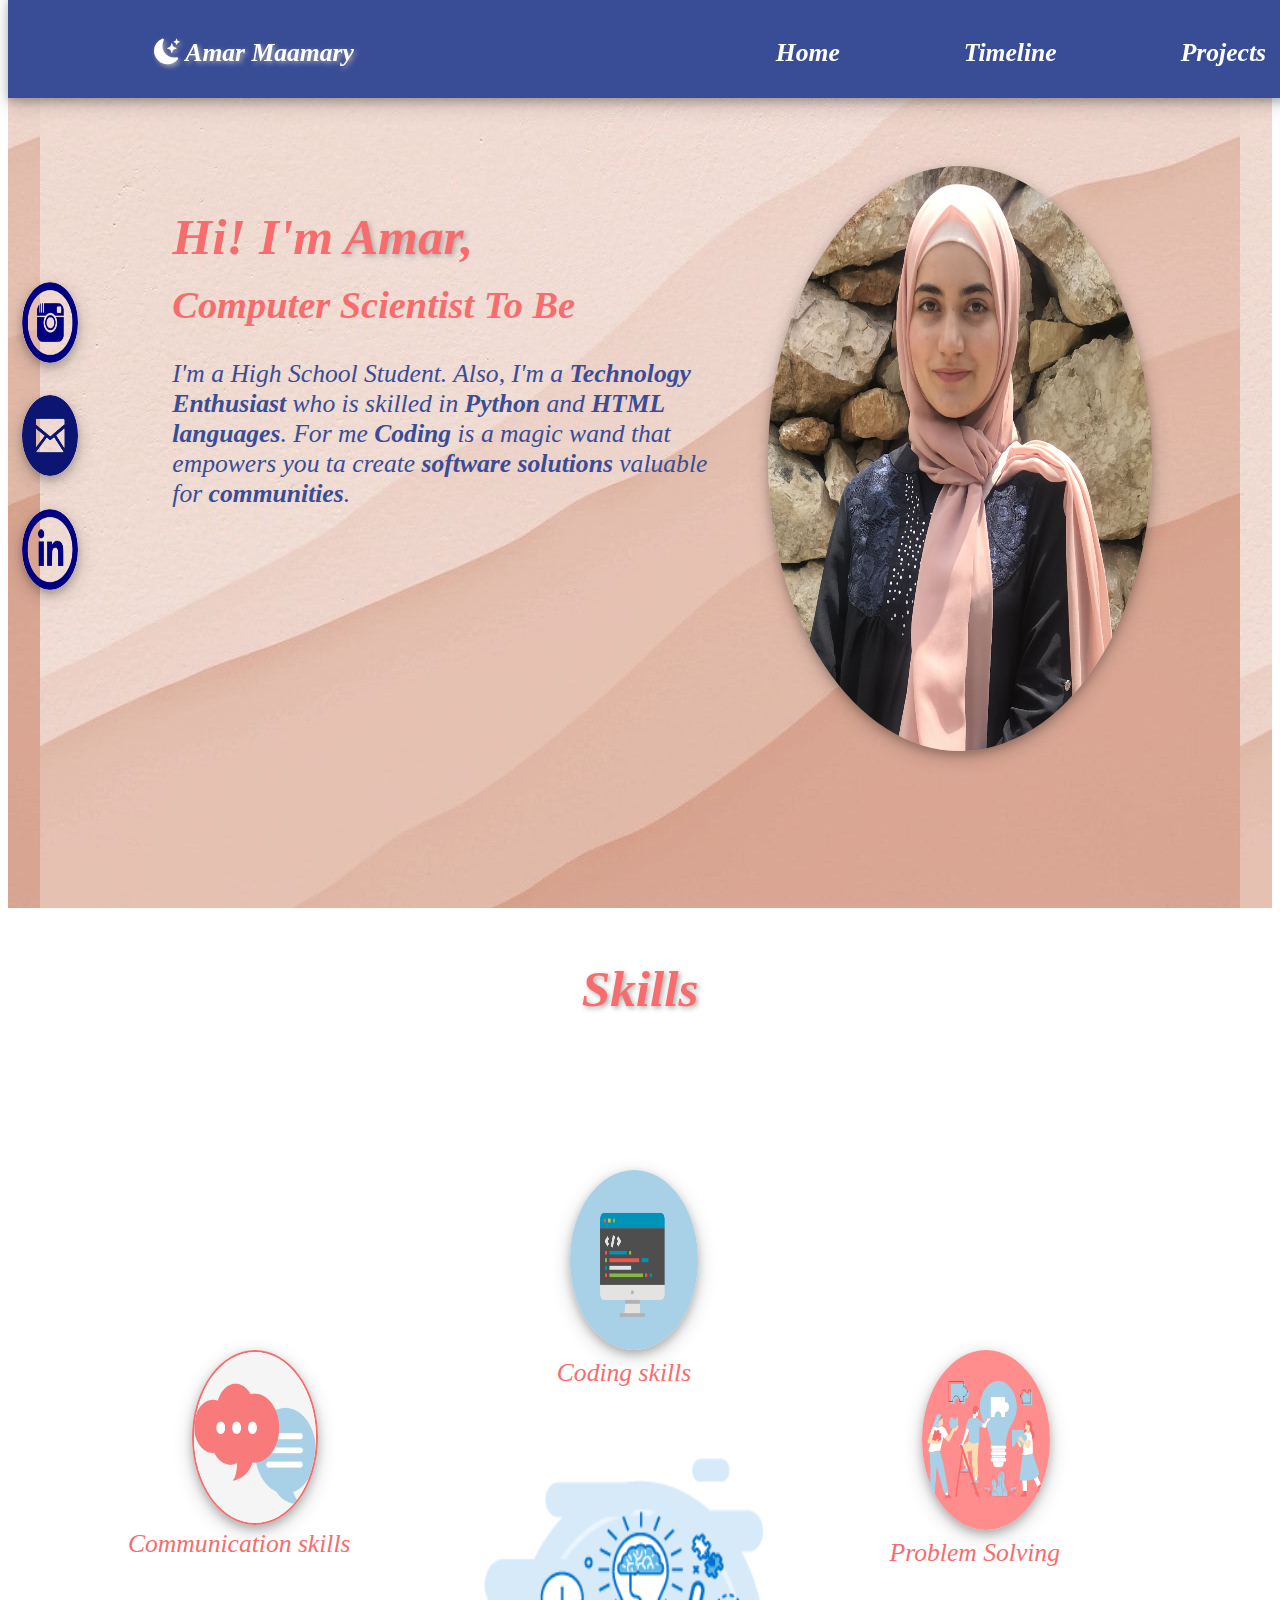
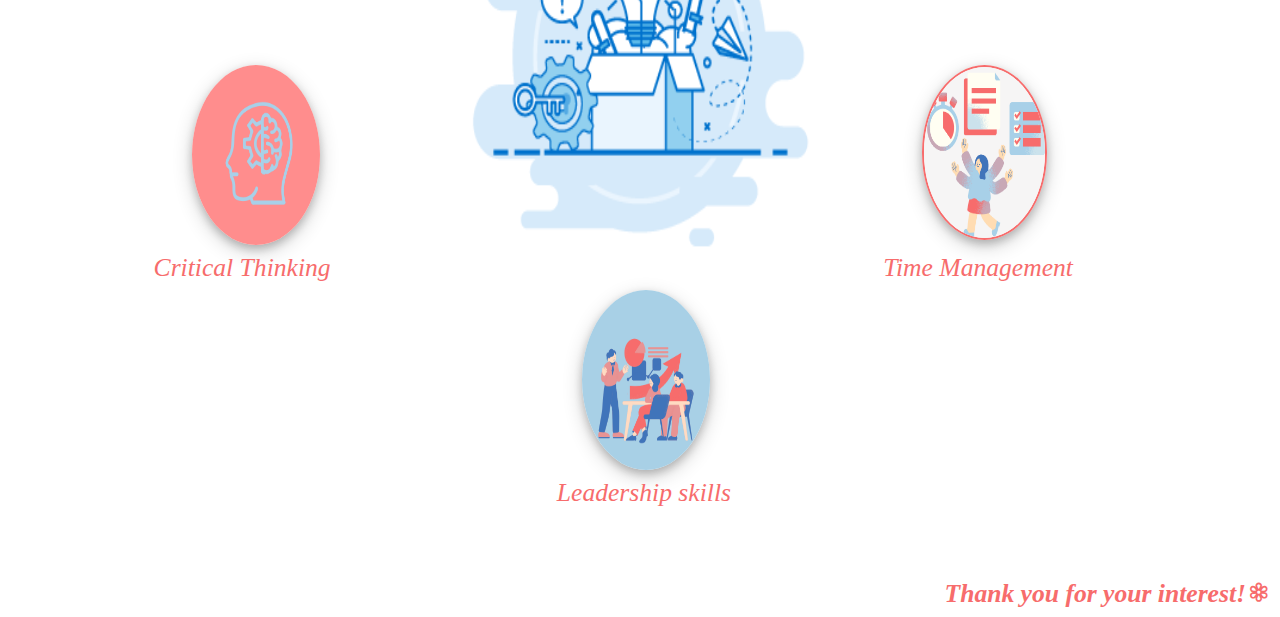
<file: index.html>
<!DOCTYPE html>
<html>

<head>
  <meta charset="utf-8">
  <meta name="viewport" content="width=device-width">
  <title>Home</title>
  <link rel="stylesheet" href="https://cdn.jsdelivr.net/npm/bootstrap-icons@1.10.4/font/bootstrap-icons.css">
  <link href="style.css" rel="stylesheet" type="text/css" />
</head>

<body>
  <!-- Downloading the preloader -->
  <section>
    <div id="preloader"></div>
  </section>

  <!-- Adding a navigation bar -->
  <nav>
    <p class="name"><i class="bi bi-moon-stars-fill"></i> Amar Maamary</p>
    <a class="navsection" href="index.html">Home</a>
    <a class="navsection" href="timeline.html">Timeline</a>
    <a class="navsection" href="projects.html">Projects</a>
  </nav> 
  
  <!-- Introduction Section -->
  <section>
    <!-- Adding a picture of me + bio + contacts -->
    <header>
      <!-- My picture -->   
      <picture>
        <img  class="mypicture" src="amar.jpeg" alt="a picture of me">
      </picture>
      <!-- Bio -->
      <div class="bio">
        <h1>Hi! I'm <span class="first_name">Amar</span>, </h1>
        <h2>Computer Scientist To Be</h2>
        <p>I'm a High School Student. Also, I'm a <b>Technology Enthusiast</b> who is skilled in <b>Python </b>and<b> HTML languages</b>. For me <b>Coding</b> is a magic wand that empowers you ta create <b>software solutions</b> valuable for <b>communities</b>.</p>
      </div>
      <!-- Contacts -->
      <picture class="contacts">
        <a href="https://instagram.com/amar_maamary" target="_blank">
          <img class="contact_icon" src="instagram.png"> </a>
        <a href="mailto:kamar.maamary@gmail.com" target="_blank">
          <img  class="contact_icon"  src="email.png"> </a>
        <a href="https://www.linkedin.com/in/kamar-m" target="_blank">
          <img class="contact_icon" src="linkedin.png"> </a>
      </picture>
    </header>
  </section>

  <!-- Skills section -->
  <section class="skills">
    <!-- Adding a title and a logo -->
    <h3>Skills</h3>
    <img class="skills_logo" src="skillslogo.png" alt="skills logo">
      <!-- Coding -->
      <img class="coding_logo"  src="coding.png">
      <p class="coding">Coding skills</p>
      <!--Communication -->
      <img class="communication_logo" src="communication.png">
      <p class="Communication">Communication skills</p>
      <!-- Problem Solving -->
      <img class="problem_solving_logo" src="problem_solving.png">
      <p class="problem_solving">Problem Solving</p>
      <!-- Leadership -->
      <img class="leadership_logo" src="leadership.png">
      <p class="leadership">Leadership skills</p>
      <!-- Time Management -->
      <img class="time_management_logo" src="time_management.png">
      <p class="time_management">Time Management</p>
      <!-- Critical Thinking -->
      <img class="critical_thinking_logo" src="critical_thinking.png">
      <p class="critical_thinking">Critical Thinking</p>
  </section>

  <!-- Footer -->
  <footer>Thank you for your interest!<i class="bi bi-flower3"></i></footer>

  <script src="script.js"></script>
</body>

</html>
</file>
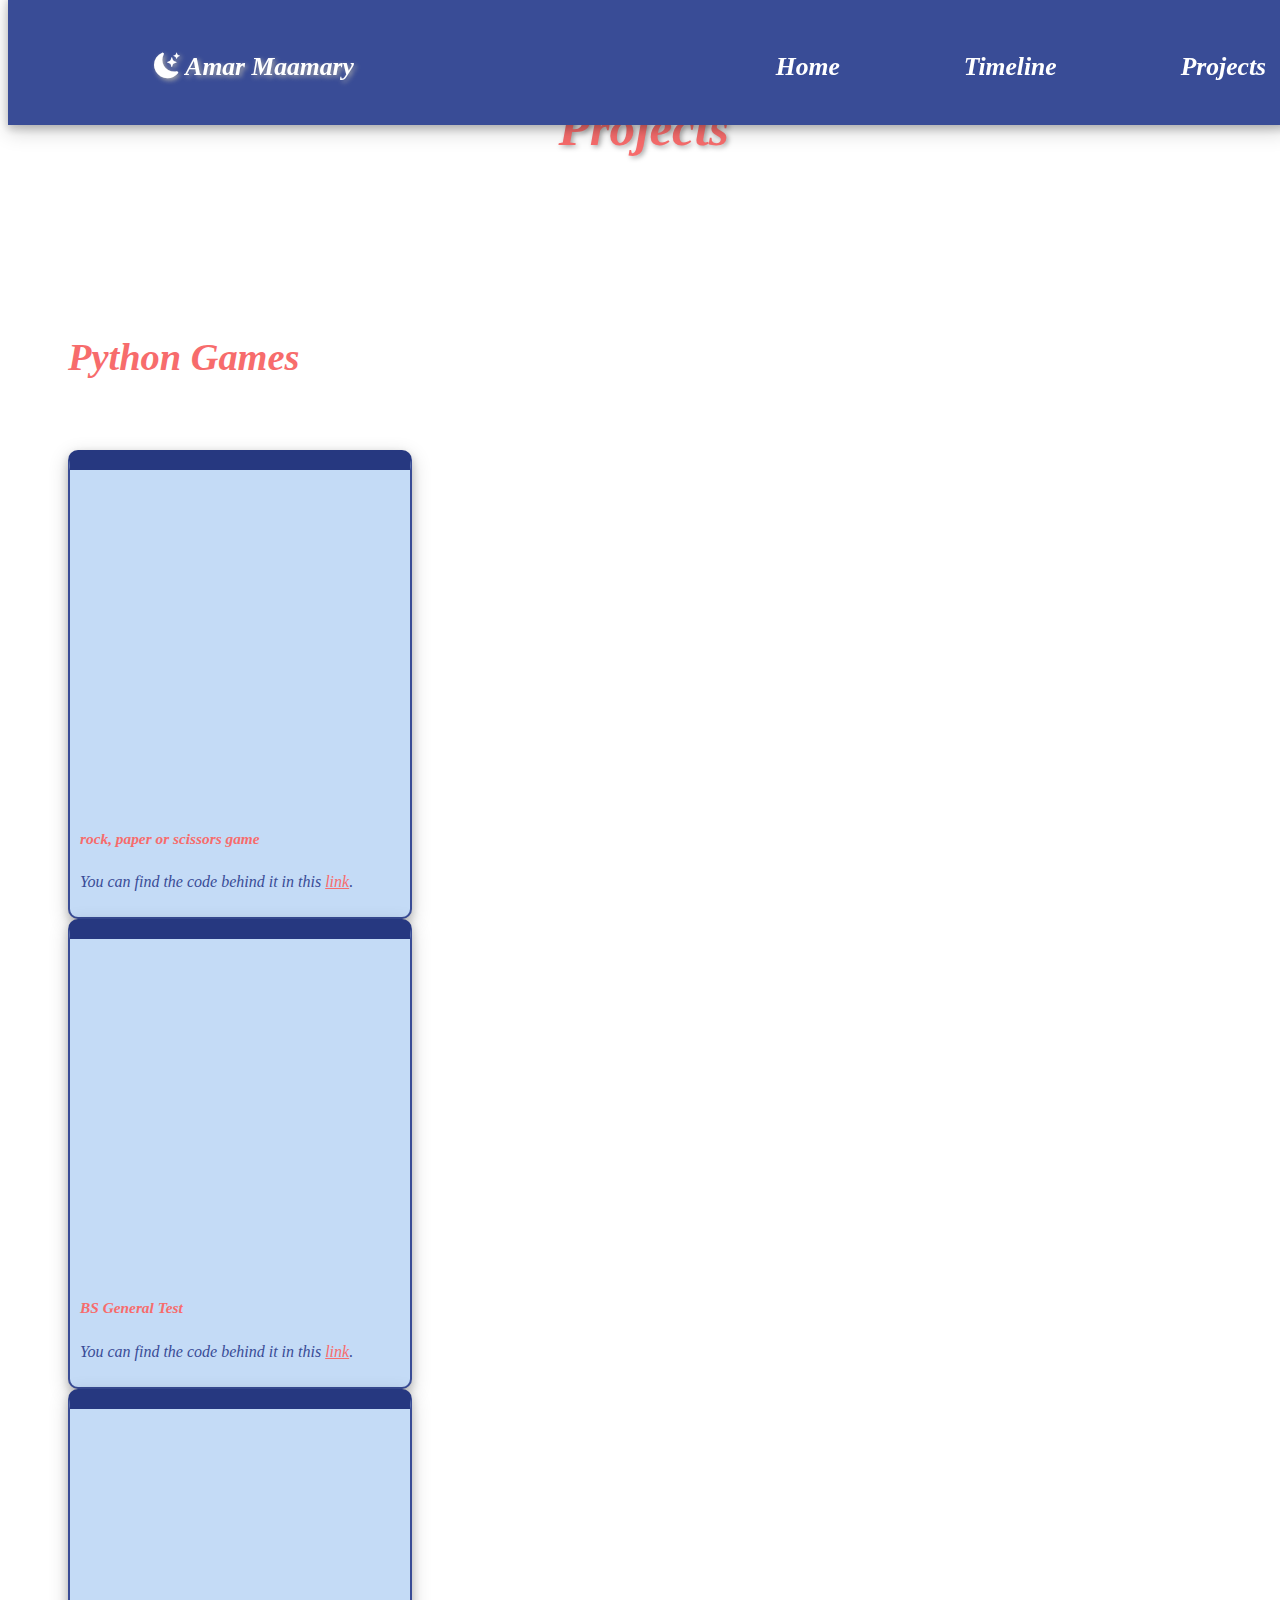
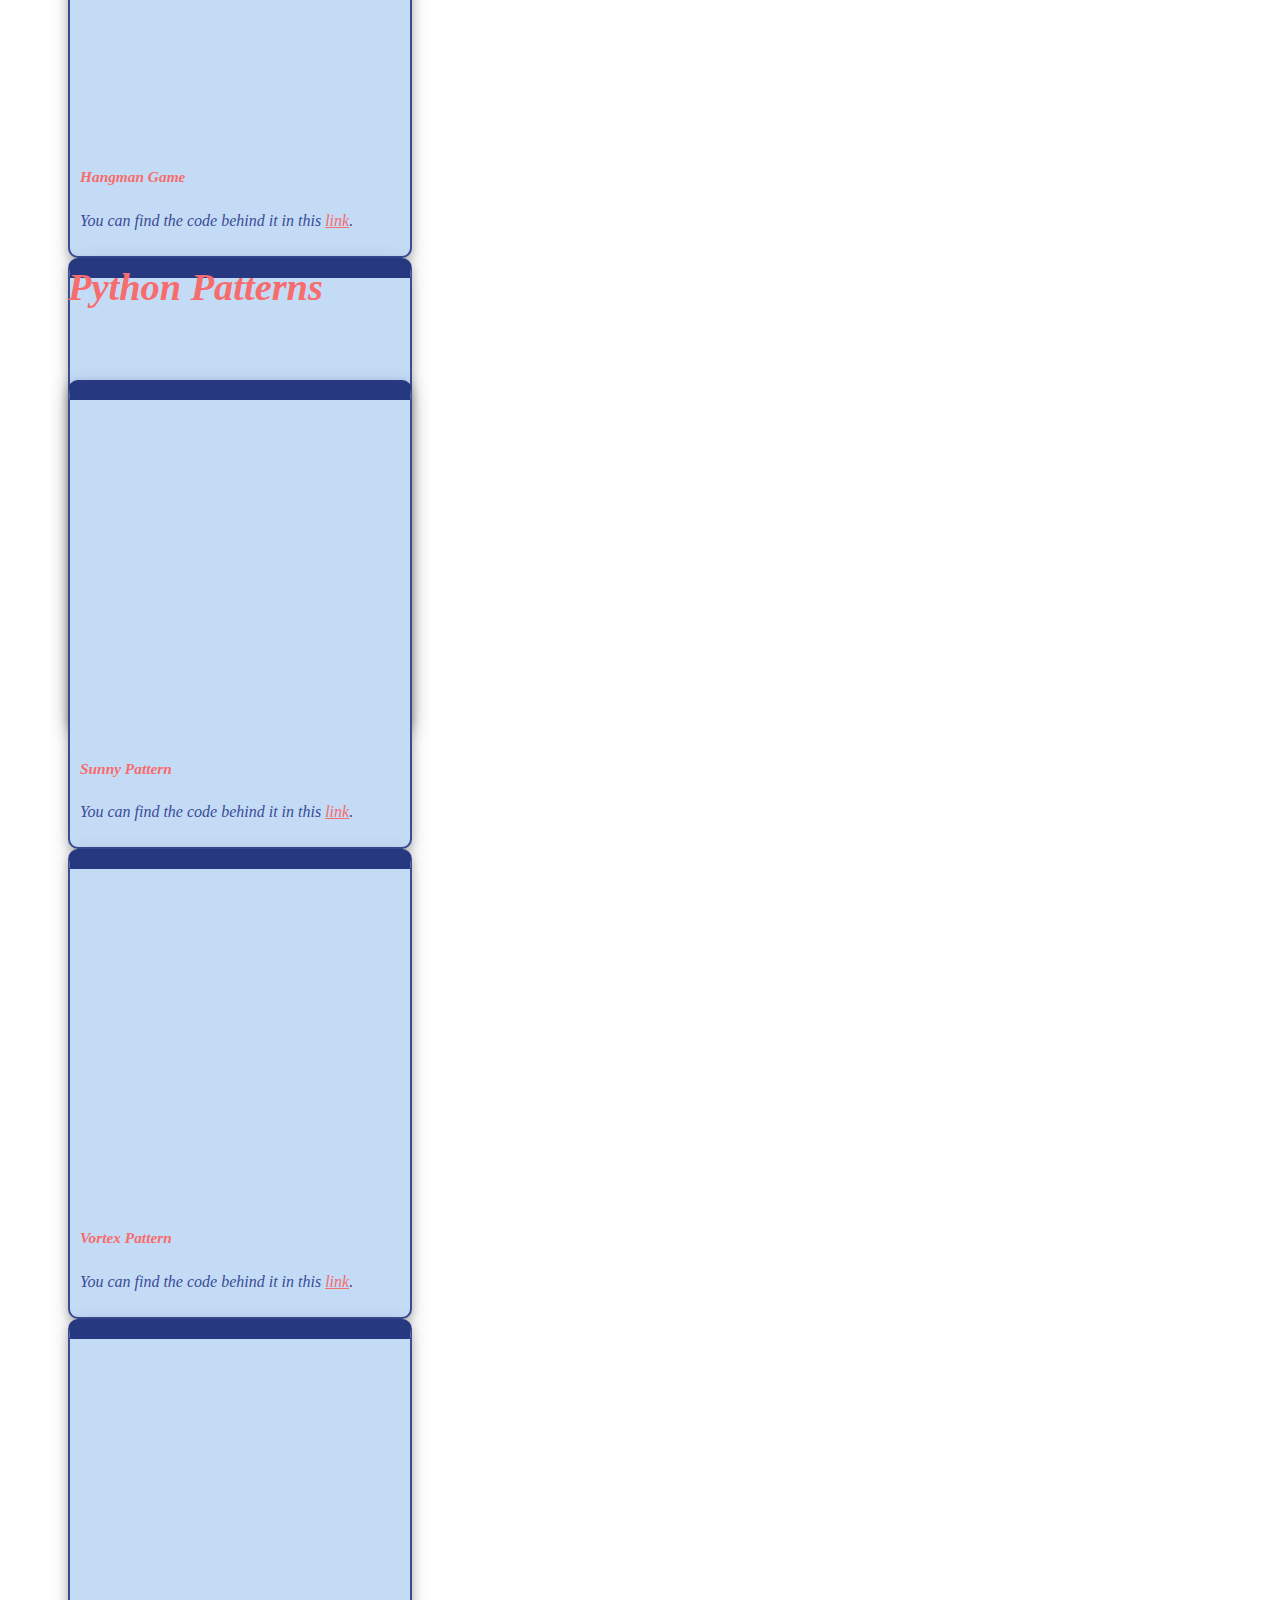
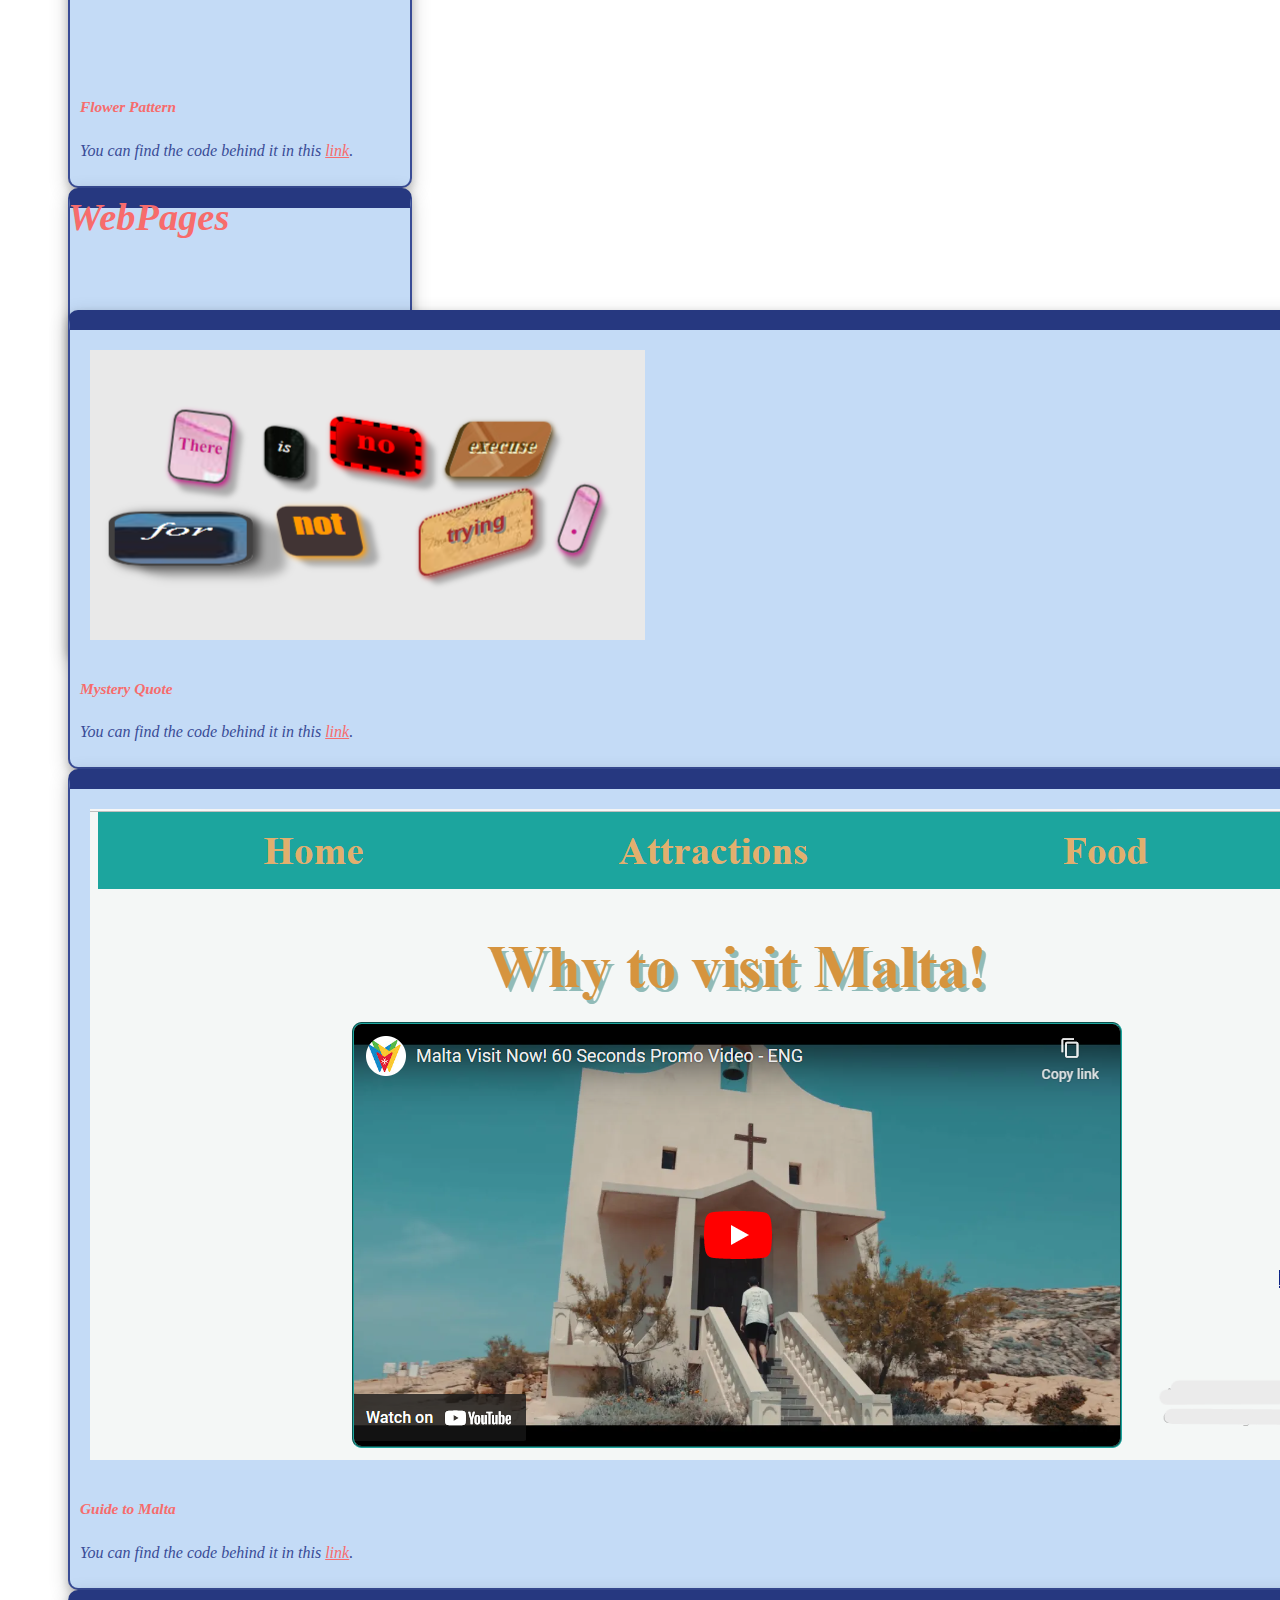
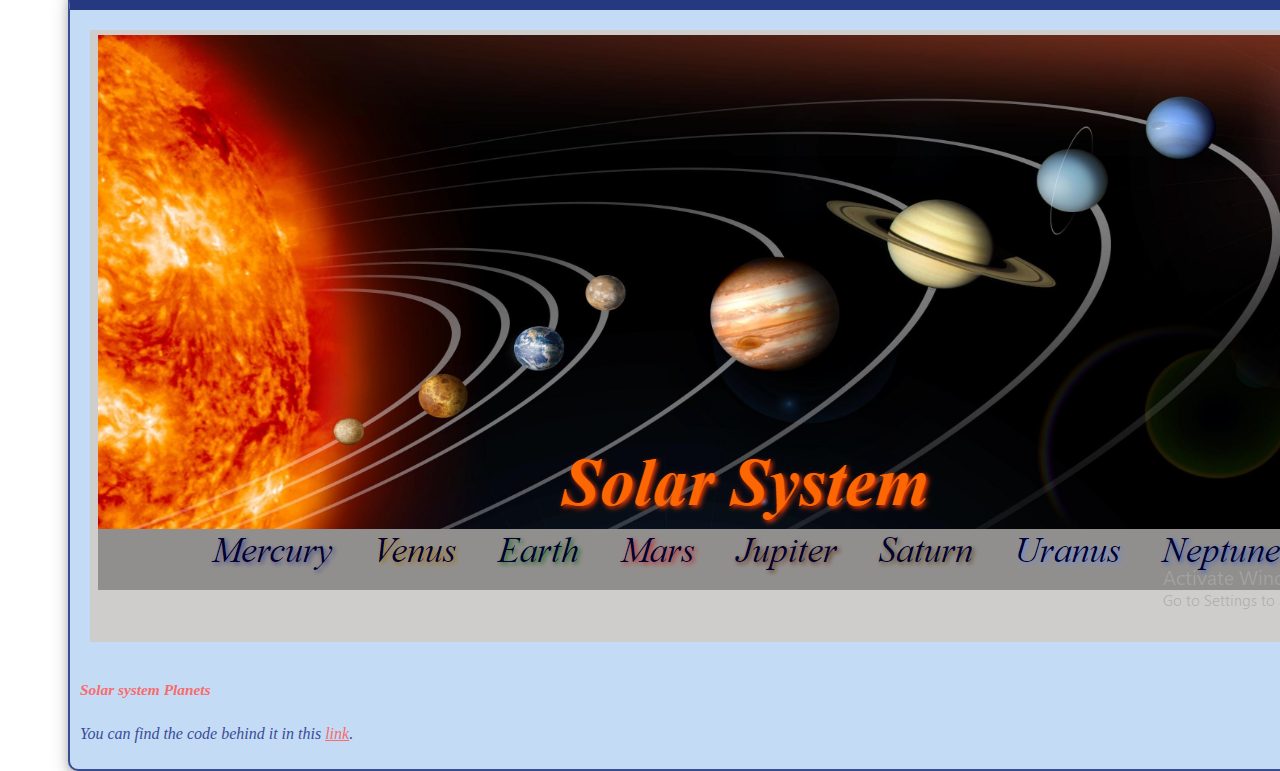
<file: projects.html>
<!DOCTYPE html>
<html>

<head>
  <meta charset="utf-8">
  <meta name="viewport" content="width=device-width">
  <title>Projects</title>
  <link href="https://cdn.jsdelivr.net/npm/bootstrap@5.0.2/dist/css/bootstrap.min.css" rel="stylesheet" integrity="sha384-EVSTQN3/azprG1Anm3QDgpJLIm9Nao0Yz1ztcQTwFspd3yD65VohhpuuCOmLASjC" crossorigin="anonymous">
  <link rel="stylesheet" href="https://cdn.jsdelivr.net/npm/bootstrap-icons@1.10.4/font/bootstrap-icons.css">
  <link href="style.css" rel="stylesheet" type="text/css" />
</head>

<body>
  <!-- Downloading the preloader -->
  <div id="preloader"></div>

  <!-- Adding a navigation bar -->
  <nav style="height: 13vh;">
    <p class="name"><i class="bi bi-moon-stars-fill"></i> Amar Maamary</p>
    <a class="navsection" href="index.html">Home</a>
    <a class="navsection" href="timeline.html">Timeline</a>
    <a class="navsection" href="projects.html">Projects</a>
  </nav> 

  <!-- Projects Section -->
  <section class="projects">
    <!-- Adding a title -->
    <h3 class="title">Projects</h3>

    <!-- Python Games -->
    <article class="python_games">
      <h4 class="project_type">Python Games</h4>
      <!-- Customizing the rows of projects -->
      <div class="row row-cols-1 row-cols-md-2 g-4">
        <!-- rock, paper or scissors game -->
        <div class="col">
          <div class="card h-100">
            <iframe src="https://trinket.io/embed/python/bd80795ed7?start=result" class="card-img-top" width="100%" height="300"  frameborder="0" marginwidth="0" marginheight="0" allowfullscreen></iframe>
            <div class="card-body">
              <h5 class="card-title">rock, paper or scissors game</h5>
              <p class="card-text">You can find the code behind it in this <a class="link" href="https://trinket.io/python/bd80795ed7?showInstructions=true" target="_blank">link</a>.</p>
            </div>
          </div>
        </div>
        <!-- BS General Test -->
        <div class="col">
          <div class="card h-100">
            <iframe src="https://trinket.io/embed/python/d4a21b4dbe?start=result" class="card-img-top" width="100%" height="300" frameborder="0" marginwidth="0" marginheight="0" allowfullscreen></iframe>
            <div class="card-body">
              <h5 class="card-title">BS General Test</h5>
              <p class="card-text">You can find the code behind it in this <a class="link" href="https://trinket.io/python/d4a21b4dbe?showInstructions=true" target="_blank">link</a>.</p>
            </div>
          </div>
        </div>
        <!-- Hangman Game -->
        <div class="col">
          <div class="card h-100">
            <iframe src="https://trinket.io/embed/python/d292a33172?start=result" class="card-img-top" width="100%" height="300"  frameborder="0" marginwidth="0" marginheight="0" allowfullscreen></iframe>
            <div class="card-body">
              <h5 class="card-title">Hangman Game</h5>
              <p class="card-text">You can find the code behind it in this <a class="link"href="https://trinket.io/python/d292a33172?showInstructions=true" target="_blank">link</a>.</p>
            </div>
          </div>
        </div>
        <!-- Turtle Race -->
        <div class="col">
          <div class="card h-100">
            <iframe src="https://trinket.io/embed/python/cadaaa1060?start=result" class="card-img-top" width="100%" height="300"  frameborder="0" marginwidth="0" marginheight="0" allowfullscreen></iframe>
            <div class="card-body">
              <h5 class="card-title">Turtle Race</h5>
              <p class="card-text">You can find the code behind it in this <a class="link"href="https://trinket.io/python/cadaaa1060?showInstructions=true" target="_blank">link</a>.</p>
            </div>
          </div>
        </div>
      </div>
    </article>
    <!-- Python Patterns -->
    <article class="python_patterns">
      <h4 class="project_type">Python Patterns</h4>
      <!-- Customizing the rows of projects -->
      <div class="row row-cols-1 row-cols-md-2 g-4">
          <!-- Pattern 1 -->
          <div class="col">
            <div class="card h-100">
              <iframe src="https://trinket.io/embed/python/9f3e8b81a4?start=result" class="card-img-top" width="100%" height="300"  frameborder="0" marginwidth="0" marginheight="0" allowfullscreen></iframe>
              <div class="card-body">
                <h5 class="card-title">Sunny Pattern</h5>
                <p class="card-text">You can find the code behind it in this <a class="link" href="https://trinket.io/python/9f3e8b81a4?showInstructions=true" target="_blank">link</a>.</p>
              </div>
            </div>
          </div>
          <!-- Pattern 2 -->
          <div class="col">
            <div class="card h-100">
              <iframe src="https://trinket.io/embed/python/e455a3f3d1?start=result" class="card-img-top" width="100%" height="300"  frameborder="0" marginwidth="0" marginheight="0" allowfullscreen></iframe>
              <div class="card-body">
                <h5 class="card-title">Vortex Pattern</h5>
                <p class="card-text">You can find the code behind it in this <a class="link" href="https://trinket.io/python/9f3e8b81a4?showInstructions=true" target="_blank">link</a>.</p>
              </div>
            </div>
          </div>
          <!-- Pattern 3 -->
          <div class="col">
            <div class="card h-100">
              <iframe src="https://trinket.io/embed/python/2796bbec96?start=result" class="card-img-top" width="100%" height="300"  frameborder="0" marginwidth="0" marginheight="0" allowfullscreen></iframe>
              <div class="card-body">
                <h5 class="card-title">Flower Pattern</h5>
                <p class="card-text">You can find the code behind it in this <a class="link" href="https://trinket.io/python/2796bbec96?showInstructions=true" target="_blank">link</a>.</p>
              </div>
            </div>
          </div>
          <!-- Pattern 4 -->
          <div class="col">
            <div class="card h-100">
              <iframe src="https://trinket.io/embed/python/d70da78c9c?start=result" class="card-img-top" width="100%" height="300"  frameborder="0" marginwidth="0" marginheight="0" allowfullscreen></iframe>
              <div class="card-body">
                <h5 class="card-title">Shapes Pattern</h5>
                <p class="card-text">You can find the code behind it in this <a class="link" href="https://trinket.io/python/d70da78c9c?showInstructions=true" target="_blank">link</a>.</p>
              </div>
            </div>
          </div>
      </div>
    </article>
    <!-- Python Games -->
    <article class="WebPages">
      <h4 class="project_type">WebPages</h4>
      <!-- Customizing the rows of projects -->
      <div class="row row-cols-1 row-cols-md-2 g-4">
        <!-- Mystery Quote -->
        <div class="col">
          <div class="card h-100">
            <img src="mystery_quote.png" class="card-img-top" alt="Mystery Quote">
            <div class="card-body">
              <a href="https://mystery-qoute.kamarmaamary.repl.co/" target="_blank" class="btn">Visit this page</a>
              <h5 class="card-title">Mystery Quote</h5>
              <p class="card-text">You can find the code behind it in this <a class="link" href="https://replit.com/@kamarmaamary/mystery-qoute" target="_blank">link</a>.</p>
            </div>
          </div>
        </div>
        <!--  Guide to my country -->
        <div class="col">
          <div class="card h-100">
            <img src="guide_to_country.png" class="card-img-top" alt="Guide to my country">
            <div class="card-body">
              <a href="https://guide-to-my-country.kamarmaamary.repl.co/" target="_blank" class="btn">Visit this WebSite</a>
              <h5 class="card-title">Guide to Malta</h5>
              <p class="card-text">You can find the code behind it in this <a class="link" href="https://replit.com/@kamarmaamary/Guide-to-my-country#index.html" target="_blank">link</a>.</p>
            </div>
          </div>
        </div>
      <!--  Solar Planets -->
      <div class="col">
        <div class="card h-100">
          <img src="planets.png" class="card-img-top" alt="Solar system">
          <div class="card-body">
            <a href="https://planets.kamarmaamary.repl.co/" target="_blank" class="btn">Visit this WebSite</a>
            <h5 class="card-title">Solar system Planets</h5>
            <p class="card-text">You can find the code behind it in this <a class="link" href="https://replit.com/@kamarmaamary/Planets" target="_blank">link</a>.</p>
          </div>
        </div>
      </div>
    </div>
  </article>
  </section>

  <!-- Footer -->
  <footer>Thank you for your interest!<i class="bi bi-flower3"></i></footer>
  <script src="script.js"></script>
  <script src="https://cdn.jsdelivr.net/npm/bootstrap@5.0.2/dist/js/bootstrap.bundle.min.js" integrity="sha384-MrcW6ZMFYlzcLA8Nl+NtUVF0sA7MsXsP1UyJoMp4YLEuNSfAP+JcXn/tWtIaxVXM" crossorigin="anonymous"></script>
</body>

</html>
</file>
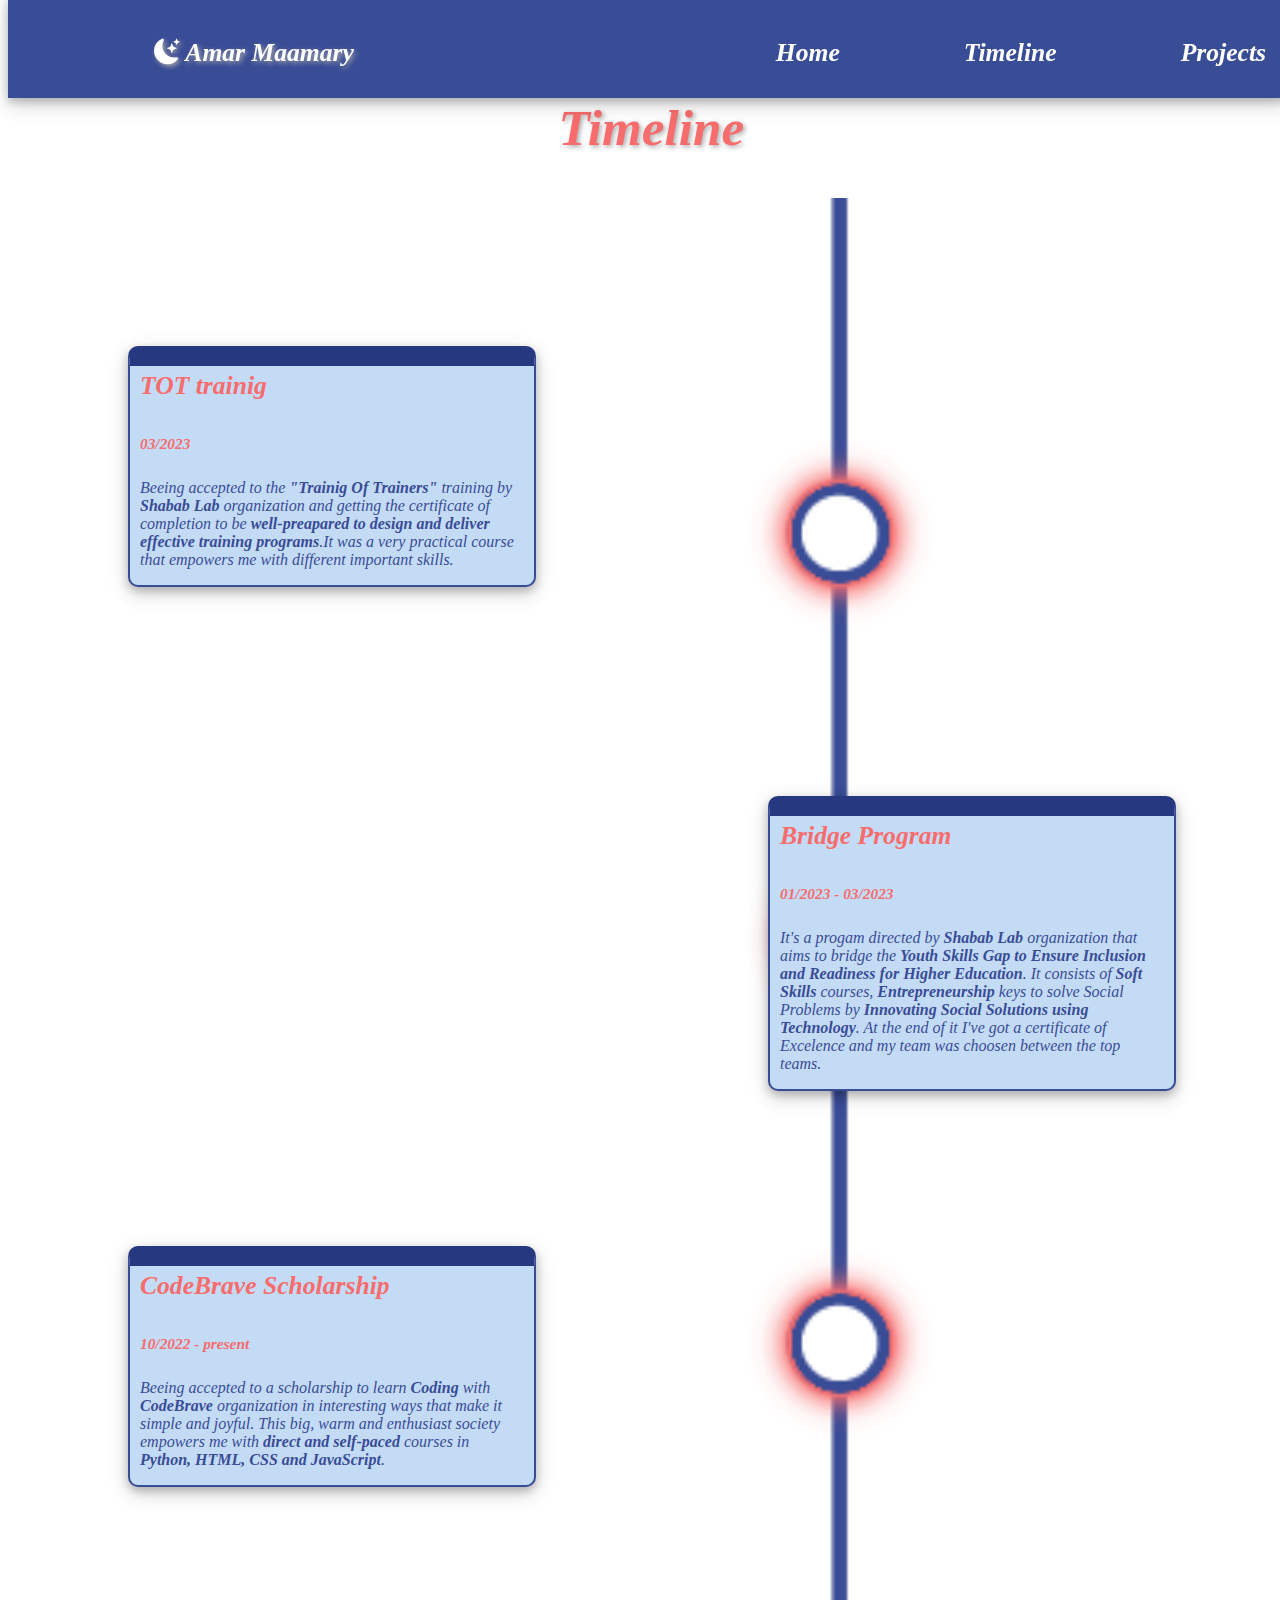
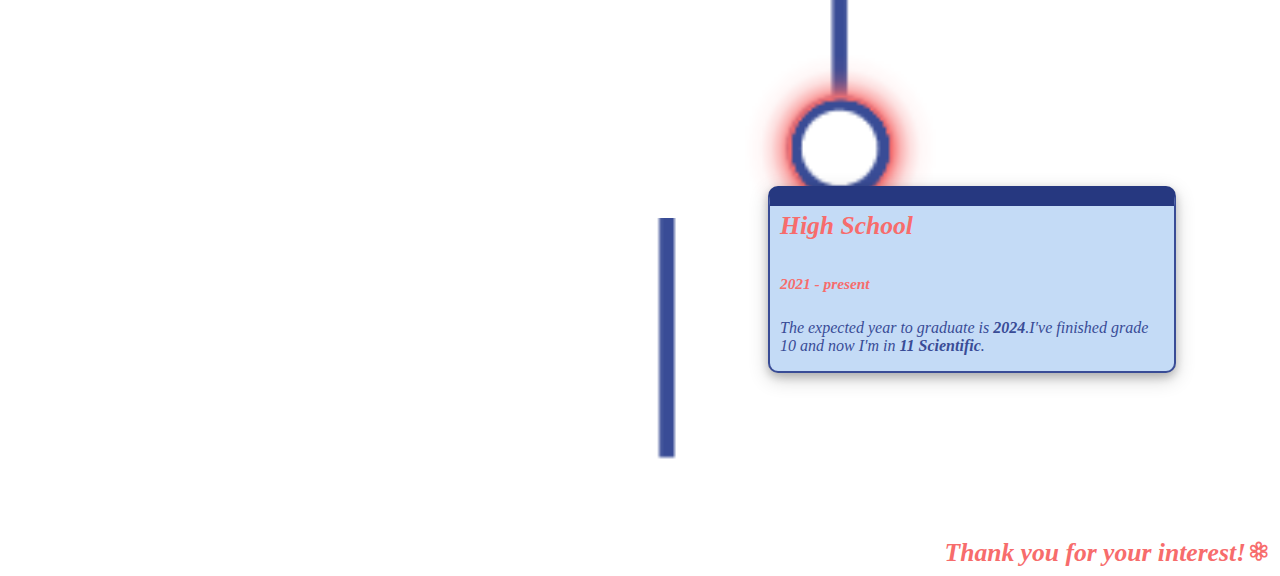
<file: timeline.html>
<!DOCTYPE html>
<html>

<head>
  <meta charset="utf-8">
  <meta name="viewport" content="width=device-width">
  <title>Timeline</title>
  <link rel="stylesheet" href="https://cdn.jsdelivr.net/npm/bootstrap-icons@1.10.4/font/bootstrap-icons.css">
  <link href="style.css" rel="stylesheet" type="text/css" />
</head>

<body>
  <!-- Downloading the preloader -->
  <div id="preloader"></div>

  <!-- Adding a navigation bar -->
  <nav>
    <p class="name"><i class="bi bi-moon-stars-fill"></i>  Amar Maamary</p>
    <a class="navsection" href="index.html">Home</a>
    <a class="navsection" href="timeline.html">Timeline</a>
    <a class="navsection" href="projects.html">Projects</a>
  </nav> 

  <!-- Timeline Section -->
  <section>
    <!-- Adding a title + timeline image-->
    <h3 class="title">Timeline</h3>
    <img class="timeline_logo" src="timeline.png">
    <img class="line" src="line.png">

    <!-- Adding blocs (title, date , desription) -->
    <section>
      <!-- 1st article: TOT -->
      <article class="info p1">
        <h4>TOT trainig</h4>
        <h5>03/2023</h5>
        <p>Beeing accepted to the <b>"Trainig Of Trainers"</b> training by <b>Shabab Lab</b> organization and getting the certificate of completion to be<b> well-preapared to design and deliver effective training programs</b>.It was a very practical course that empowers me with different important skills.</p>
      </article>
      <!-- 2nd article: Bridge Program -->
      <article class="info p2">
        <h4>Bridge Program</h4>
        <h5>01/2023 - 03/2023</h5>
        <p>It's a progam directed by <b>Shabab Lab</b> organization that aims to bridge the <b>Youth Skills Gap to Ensure Inclusion and Readiness for Higher Education</b>. It consists of <b>Soft Skills</b> courses, <b>Entrepreneurship</b> keys to solve Social Problems by <b>Innovating Social Solutions using Technology</b>. At the end of it I've got a certificate of Excelence and my team was choosen between the top teams.</p>
      </article>
      <!-- 3rd article: CodeBrave Scholarship -->
      <article class="info p3">
        <h4>CodeBrave Scholarship</h4>
        <h5>10/2022 - present</h5>
        <p>Beeing accepted to a scholarship to learn <b>Coding</b> with <b>CodeBrave</b> organization in interesting ways that make it simple and joyful. This big, warm and enthusiast society empowers me with <b>direct and self-paced</b> courses in <b>Python, HTML, CSS and JavaScript</b>.</p>
      </article>
      <!-- 4th article: High School -->
      <article class="info p4">
        <h4>High School</h4>
        <h5>2021 - present</h5>
        <p>The expected year to graduate is <b>2024</b>.I've finished grade 10 and now I'm in <b>11 Scientific</b>.</p>
      </article>
    </section>
  </section>
  <footer>Thank you for your interest!<i class="bi bi-flower3"></i></footer>
  <script src="script.js"></script>
</body>

</html>
</file>
<file: style.css>
/* Body */
body{
    font-style: italic;
    color:#394c96; 
    font-family:Georgia, 'Times New Roman', Times, serif;
}

/* Preloader */ 
#preloader{
    width: 100%;
    height: 100vh;
    background: #C4DBF6 url(https://i.pinimg.com/originals/8f/ef/08/8fef0805113e56aa6a7d44e3289a680e.gif  ) no-repeat center center;
    background-size: 100%;
    position: fixed;
    z-index: 100; 
    top: 0%;
}

/* Navigation Bar */
nav{
    display:flex;
    position: fixed;
    height: 10vh;
    width: 100%;
    text-align: right;
    background-color: #394c96;
    box-shadow: 0 4px 8px 0 rgba(0, 0, 0, 0.2), 0 6px 20px 0 rgba(0, 0, 0, 0.19);
    color: white;
    font-size: 2vw;
    z-index: 10;
    margin-top: -1%;
    padding-top: 1%;
}
.name{
    margin: auto 25% auto auto;
    text-shadow: 2px 2px 5px #aaaaaa;
    font-weight: bolder;
    white-space: nowrap;
}
.navsection{ 
    margin: auto 20px auto 100px;
    color: white;
    text-decoration: none;
    padding: 2px;
    font-weight: bolder;
}
a:hover{
    color:#F76C6C;
}
a:active{
    color:#e44e4e;
}

/* Introduction */
header{
    display: flex;
    font-size: 3vw;
    background-image: url(salmon_background.jpg);
    background-position: top;
    width: 100%;
    height: 100vh;
}
.mypicture{
    width:30%;
    height:65vh;
    border-radius: 50%;
    position: absolute;
    top: 13vw;
    left: 60vw;
    box-shadow: 0 4px 8px 0 rgba(0, 0, 0, 0.2), 0 6px 20px 0 rgba(0, 0, 0, 0.19);
}
.bio{
    margin-right: 13%;
    margin-left: 13%;
    margin-top: 13%;
    font-size: 2vw;
    width: 45%
}
.first_name{
    text-shadow: 2px 2px 5px #aaaaaa;
}
h1{
    color: #F76C6C;
    font-size: 4vw;
    margin-bottom: 5%;
}
h2{
    margin-top: -2%;
    color: #F76C6C;
}

/* ContactS */
.contact_icon{
    width: 110%;
    height: 9vh;
    margin: 23%; 
    border-radius: 50%;
    box-shadow: 0 4px 8px 0 rgba(0, 0, 0, 0.2), 0 6px 20px 0 rgba(0, 0, 0, 0.19);
}

.contacts{
    display: table-cell;
    height: 20vh;
    width: 4%;
    position: fixed;
    left: 10px;
    top: 270px;
}

/* Skills */
.skills{
    width: 100%;
    height: 130vh;
}
.skills_logo{
    width: 28%;
    height: 55vh;
    position: absolute;
    top: 156%;
    left: 36%;
}
h3{
    font-size:4vw ;
    text-align: center;
    color:#F76C6C;
    text-shadow: 2px 2px 5px #aaaaaa;
    font-weight: bold;
}

/* Coding */
.coding_logo{
    position: absolute;
    width: 10%;
    height: 20%;
    top: 130%;
    left: 44.5%;
    border-radius: 50%;
    box-shadow: 0 4px 8px 0 rgba(0, 0, 0, 0.2), 0 6px 20px 0 rgba(0, 0, 0, 0.19);
}
.coding{
    position:absolute;
    top: 148%;
    left: 43.5%;
    font-size: 2vw ;
    color:#F76C6C;
}
/* Communication */
.communication_logo{
    position: absolute;
    width: 9.5%;
    height: 19%;
    top: 150%;
    left: 15%;
    border-radius: 50%;
    border: 2px solid #F76C6C;
    box-shadow: 0 4px 8px 0 rgba(0, 0, 0, 0.2), 0 6px 20px 0 rgba(0, 0, 0, 0.19);
}
.Communication{
    position:absolute;
    top: 167%;
    left: 10%;
    font-size: 2vw ;
    color:#F76C6C;
}

/* Problem Solving*/
.problem_solving_logo{
    position: absolute;
    width: 10%;
    height: 20%;
    top: 150%;
    left: 72%; 
    border-radius: 50%;
    box-shadow: 0 4px 8px 0 rgba(0, 0, 0, 0.2), 0 6px 20px 0 rgba(0, 0, 0, 0.19);
}
.problem_solving{
    position:absolute;
    top: 168%;
    left: 69.5%;
    font-size: 2vw ;
    color:#F76C6C;
}

/* LeaderShip */
.leadership_logo{
    position: absolute;
    width: 10%;
    height: 20%;
    top: 210%;
    left: 45.5%;
    border-radius: 50%; 
    box-shadow: 0 4px 8px 0 rgba(0, 0, 0, 0.2), 0 6px 20px 0 rgba(0, 0, 0, 0.19);
}
.leadership{
    position:absolute;
    top: 228%;
    left: 43.5%;
    font-size: 2vw ;
    color:#F76C6C;  
}

/* Time Management */
.time_management_logo{
    position: absolute;
    width: 9.5%;
    height: 19%;
    top: 185%;
    left: 72%;
    border-radius: 50%;
    border: 2px solid #F76C6C;
    box-shadow: 0 4px 8px 0 rgba(0, 0, 0, 0.2), 0 6px 20px 0 rgba(0, 0, 0, 0.19);
}
.time_management{
    position:absolute;
    top: 203%;
    left: 69%;
    font-size: 2vw ;
    color:#F76C6C;
}
/* Critical Thinking*/
.critical_thinking_logo{
    position: absolute;
    width: 10%;
    height: 20%;
    top: 185%;
    left: 15%;
    border-radius: 50%;
    box-shadow: 0 4px 8px 0 rgba(0, 0, 0, 0.2), 0 6px 20px 0 rgba(0, 0, 0, 0.19);
}
.critical_thinking{
    position:absolute;
    top: 203%;
    left: 12%;
    font-size: 2vw ;
    color:#F76C6C;  
}
/* Timeline */
.timeline_logo{
    margin: auto;
    display: block;
    padding-top: 15%;
    height: 180vh;
}
.line{
    height: 30vh;
    margin: auto;
    display: block;
    margin-left: 49.05%;
}

/* blocs */
h4, h5{
    color:#F76C6C;
    font-weight: bold;
}
h4{
    font-size: 2vw;
    margin-top: 5px;;
}
h5{
    font-size: 1.2vw;
}
.info{
    width: 30%;
    background-color: #C4DBF6;
    border: 2px solid #394c96;
    border-top: 20px inset #405dd4;
    border-radius: 10px;
    padding-right: 10px;
    padding-left: 10px;
    margin-right: auto;
    margin-top: 20%;
    position: absolute;
}
.p1{
    top: 10%;
    left: 10%;
    box-shadow: 0 4px 8px 0 rgba(0, 0, 0, 0.2), 0 6px 20px 0 rgba(0, 0, 0, 0.19);
}
.p2{
    top: 60%;
    left: 60%;
    box-shadow: 0 4px 8px 0 rgba(0, 0, 0, 0.2), 0 6px 20px 0 rgba(0, 0, 0, 0.19);
}
.p3{
    top: 110%;
    left: 10%;
    box-shadow: 0 4px 8px 0 rgba(0, 0, 0, 0.2), 0 6px 20px 0 rgba(0, 0, 0, 0.19);
}
.p4{
    top: 170%;
    left: 60%;
    box-shadow: 0 4px 8px 0 rgba(0, 0, 0, 0.2), 0 6px 20px 0 rgba(0, 0, 0, 0.19);
}

/* Project*/
.title{
    position: absolute;
    margin-left: 43%;
    padding-top: 3%;
    margin-top: 4%;
}
.projects{
    width: 100%;
    height: 520vh;
}
.python_games{
    position: absolute;
    top: 30%;
    margin: 60px;
    height: 200vh;
}
.python_patterns{
    position: absolute;
    top: 200%;
    margin: 60px;
    height: 200vh;
}
.WebPages{
    position: absolute;
    top: 370%;
    margin: 60px;
    height: 150vh;
}
.project_type{
padding-bottom: 20px;
font-size:  3vw;
}
/* Card */
.card{
    background-color: #C4DBF6 ;
    padding: 10px;
    border: 2px solid #394c96;
    border-top: 20px inset #405dd4;
    border-radius: 10px;
    box-shadow: 0 4px 8px 0 rgba(0, 0, 0, 0.2), 0 6px 20px 0 rgba(0, 0, 0, 0.19);
}
.card-img-top{
    padding: 10px;
    margin: auto;
}
.link{
    color:#F76C6C;
}
.btn{
    position: absolute;
    right: 5%;
    top:80%;
    background-color:#071f81d7;
    color: white;
}
/* Footer */
footer{
    text-align: right;
    font-size: 2vw;
    color: #F76C6C;
    font-weight: bold;
    padding-top: 50px;
}
</file>
